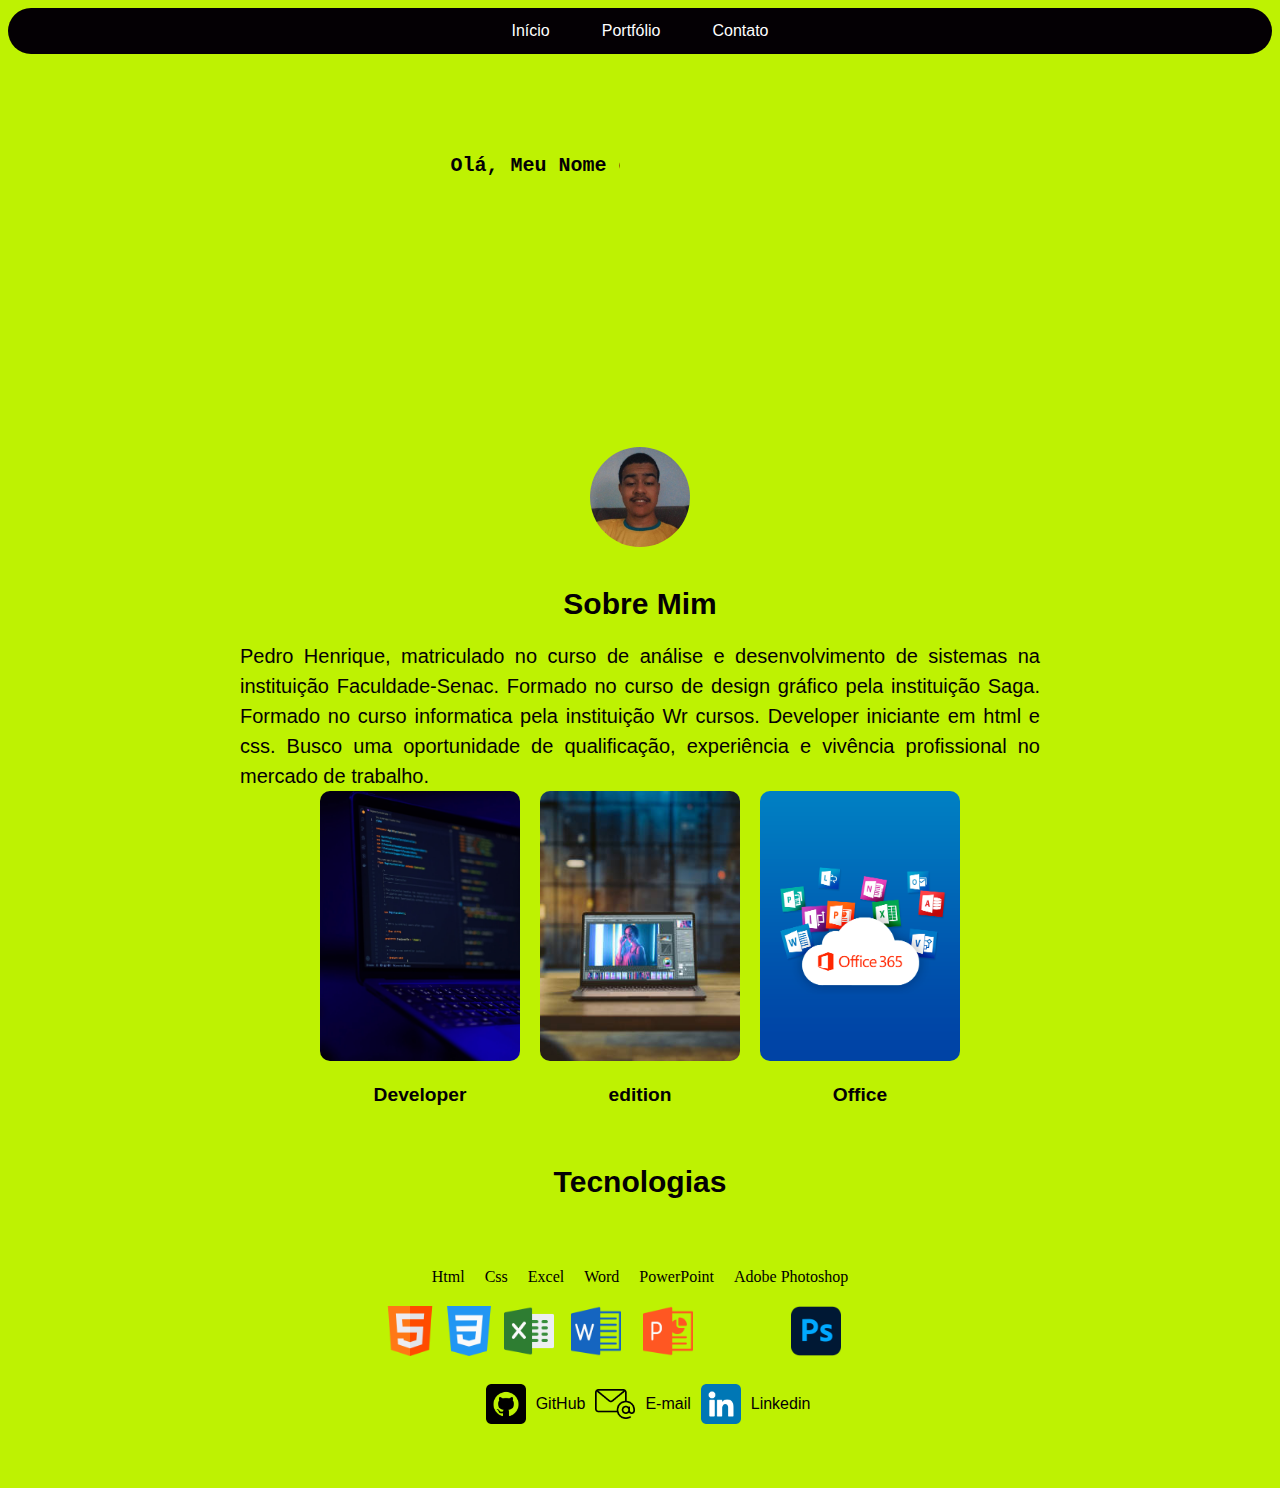
<file: index.html>
<!DOCTYPE html>
<html lang="pt-br" >
<head>
    <link rel="icon" type="image/x-icon" href="imagens/icons8-código-fonte-48.png">
  <meta charset="UTF-8">
  <title>Portifolio</title>
  <link rel="stylesheet" href="css/style.css" >


</head>
<body>
  <div class="navbar">
    <a href="index.html">Início</a>
    <a href="Portfólio.html">Portfólio</a>
    <a href="contato.html">Contato</a>
</div>
<!-- partial:index.partial.html -->
<div class = "container">
  <h1>Olá, Meu Nome e</h1>
  <h1>Pedro henrique.</h1>
</div>
<!-- partial -->
<div class="ContainerPerfil">
    <img class="Perfil" src="imagens/file.jpg" alt="">

</div>
  
   <!--sobre mim-->
   <section>
    <h1 class="tituloSobreMim">
        Sobre Mim
    </h1>
    <p class="paragrafoSobreMim">
        Pedro Henrique, matriculado no curso de análise e desenvolvimento de sistemas na
        instituição Faculdade-Senac. Formado no curso de design gráfico pela instituição Saga.
        Formado no curso informatica pela instituição Wr cursos. Developer iniciante em html e css.
        Busco uma oportunidade de qualificação, experiência e vivência profissional no mercado de trabalho.
    </p>
</section>
  <!--Grade icones-->
  <div class="container_grade">
    <a href="dev.html">
        <img class="img-icone" src="imagens/dev-3.jpg" alt="">
        <h3 class="Texto-grade">Developer</h3>
    </a>
    <a href="ediçao.html">
        <img class="img-icone" src="imagens/istockphoto-1269257111-612x612.jpg" alt="">
        <h3 class="Texto-grade">edition</h3>
    </a>
    <a href="officee.html">
        <img class="img-icone" src="imagens/office_telaPrincipal2.png" alt="">
        <h3 class="Texto-grade">Office</h3>
    </a>

</div>
  <!--tecnologias-->
  <h1 class="tituloSobreMim">
    Tecnologias
</h1>
<section class="ContainerTec">

    <div class="ContainerTextoeIcone">
        <div class="textoTec">
            <p>Html</p>
            <p>Css</p>
            <p>Excel</p>
            <p>Word </p>
            <p>PowerPoint</p>
            <p>Adobe Photoshop</p>
        </div>
        <div class="ContainerIcone">
            <img id="icone1" class="Icone" src="imagens/html.png" alt="">
            <img id="icone2" class="Icone" src="imagens/css-3.png" alt="">
            <img id="icone3" class="Icone" src="imagens/excel.png" alt="">
            <img id="icone4" class="Icone" src="imagens/word.png" alt="">
            <img id="icone5" class="Icone" src="imagens/powerpoint.png" alt="">
            <img id="icone6" class="Icone" src="imagens/photoshop.png" alt="">
        </div>
    </div>


</section>
<footer>
  <div class="Container-footer">
      <div class="Container-icone">
          <img class="img-footer" src="imagens/github.png" alt="">
          <p>
              <a href="https://github.com/Pedr0-Henrique"> GitHub</a>
          </p>
      </div>
      <div class="Container-icone">
          <img class="img-footer" src="imagens/gmail.png" alt="">
          <p>
              <a href="mailto:pedro2002h@gmail.com"> E-mail</a>
          </p>
      </div>
      <div class="Container-icone">
          <img class="img-footer" src="imagens/linkedin.png" alt="">
          <p>
              <a href="https://www.linkedin.com/in/pedro-henrique-9a6369288/"> Linkedin</a>
              
          </p>
      </div>
      

  </div>




</footer>
</body>
</html>
</file>
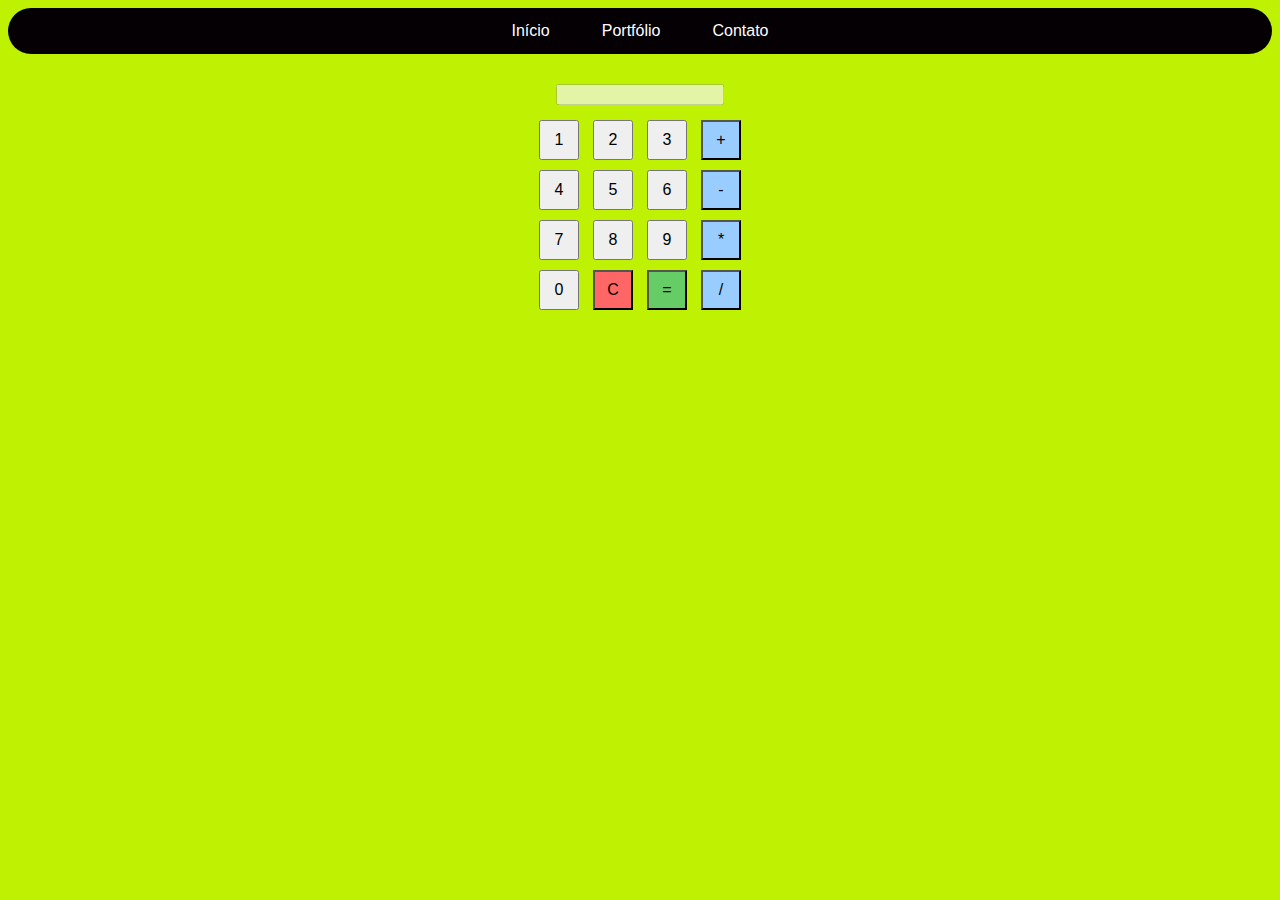
<file: calculadora.html>
<!DOCTYPE html>
<html lang="pt-br">
<head>
    <meta charset="UTF-8">
    <meta name="viewport" content="width=device-width, initial-scale=1.0">
    <title>Calculadora</title>
    <link rel="stylesheet" href="style calculadora.css">
</head>
<body>
    <div class="navbar">
        <a href="index.html">Início</a>
        <a href="Portfólio.html">Portfólio</a>
        <a href="contato.html">Contato</a>
    </div>

    <div class="calculator">
        <input type="text" id="display" class="display" disabled>
        <br>
        <button onclick="appendToDisplay('1')">1</button>
        <button onclick="appendToDisplay('2')">2</button>
        <button onclick="appendToDisplay('3')">3</button>
        <button class="operator" onclick="appendToDisplay('+')">+</button>
        <br>
        <button onclick="appendToDisplay('4')">4</button>
        <button onclick="appendToDisplay('5')">5</button>
        <button onclick="appendToDisplay('6')">6</button>
        <button class="operator" onclick="appendToDisplay('-')">-</button>
        <br>
        <button onclick="appendToDisplay('7')">7</button>
        <button onclick="appendToDisplay('8')">8</button>
        <button onclick="appendToDisplay('9')">9</button>
        <button class="operator" onclick="appendToDisplay('*')">*</button>
        <br>
        <button onclick="appendToDisplay('0')">0</button>
        <button class="clear" onclick="clearDisplay()">C</button>
        <button class="equals" onclick="calculateResult()">=</button>
        <button class="operator" onclick="appendToDisplay('/')">/</button>
    </div>

    <script src="calculadora.js"></script>
</body>
</html>
</file>
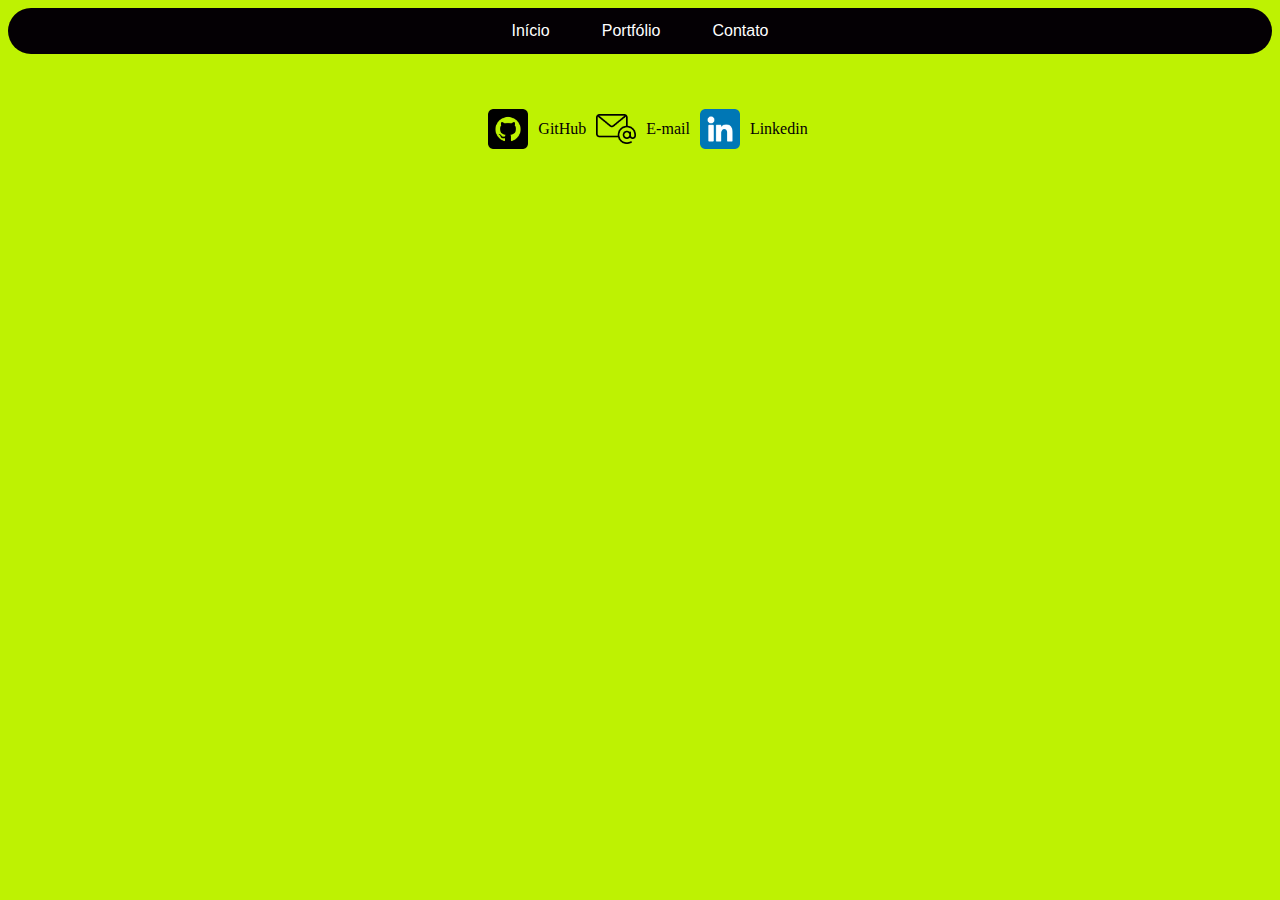
<file: contato.html>
<!DOCTYPE html>
<html lang="pt-br">
<head>
    <link rel="icon" type="image/x-icon" href="imagens/icons8-código-fonte-48.png">
    <meta charset="UTF-8">
    <meta name="viewport" content="width=device-width, initial-scale=1.0">
    <title>Contato</title>
    <link rel="stylesheet" href="css/style contato.css">
</head>
<body>
    <div class="navbar">
        <a href="index.html">Início</a>
        <a href="Portfólio.html">Portfólio</a>
        <a href="contato.html">Contato</a>
    </div>
    <footer>
        <div class="Container-footer">
            <div class="Container-icone">
                <img class="img-footer" src="imagens/github.png" alt="">
                <p>
                    <a href="https://github.com/Pedr0-Henrique"> GitHub</a>
                </p>
            </div>
            <div class="Container-icone">
                <img class="img-footer" src="imagens/gmail.png" alt="">
                <p>
                    <a href="mailto:pedro2002h@gmail.com"> E-mail</a>
                </p>
            </div>
            <div class="Container-icone">
                <img class="img-footer" src="imagens/linkedin.png" alt="">
                <p>
                    <a href="https://www.linkedin.com/in/pedro-henrique-9a6369288/"> Linkedin</a>
                </p>
            </div>
      
        </div>
      
      
      
      
      </footer>
</body>
</html>
</file>
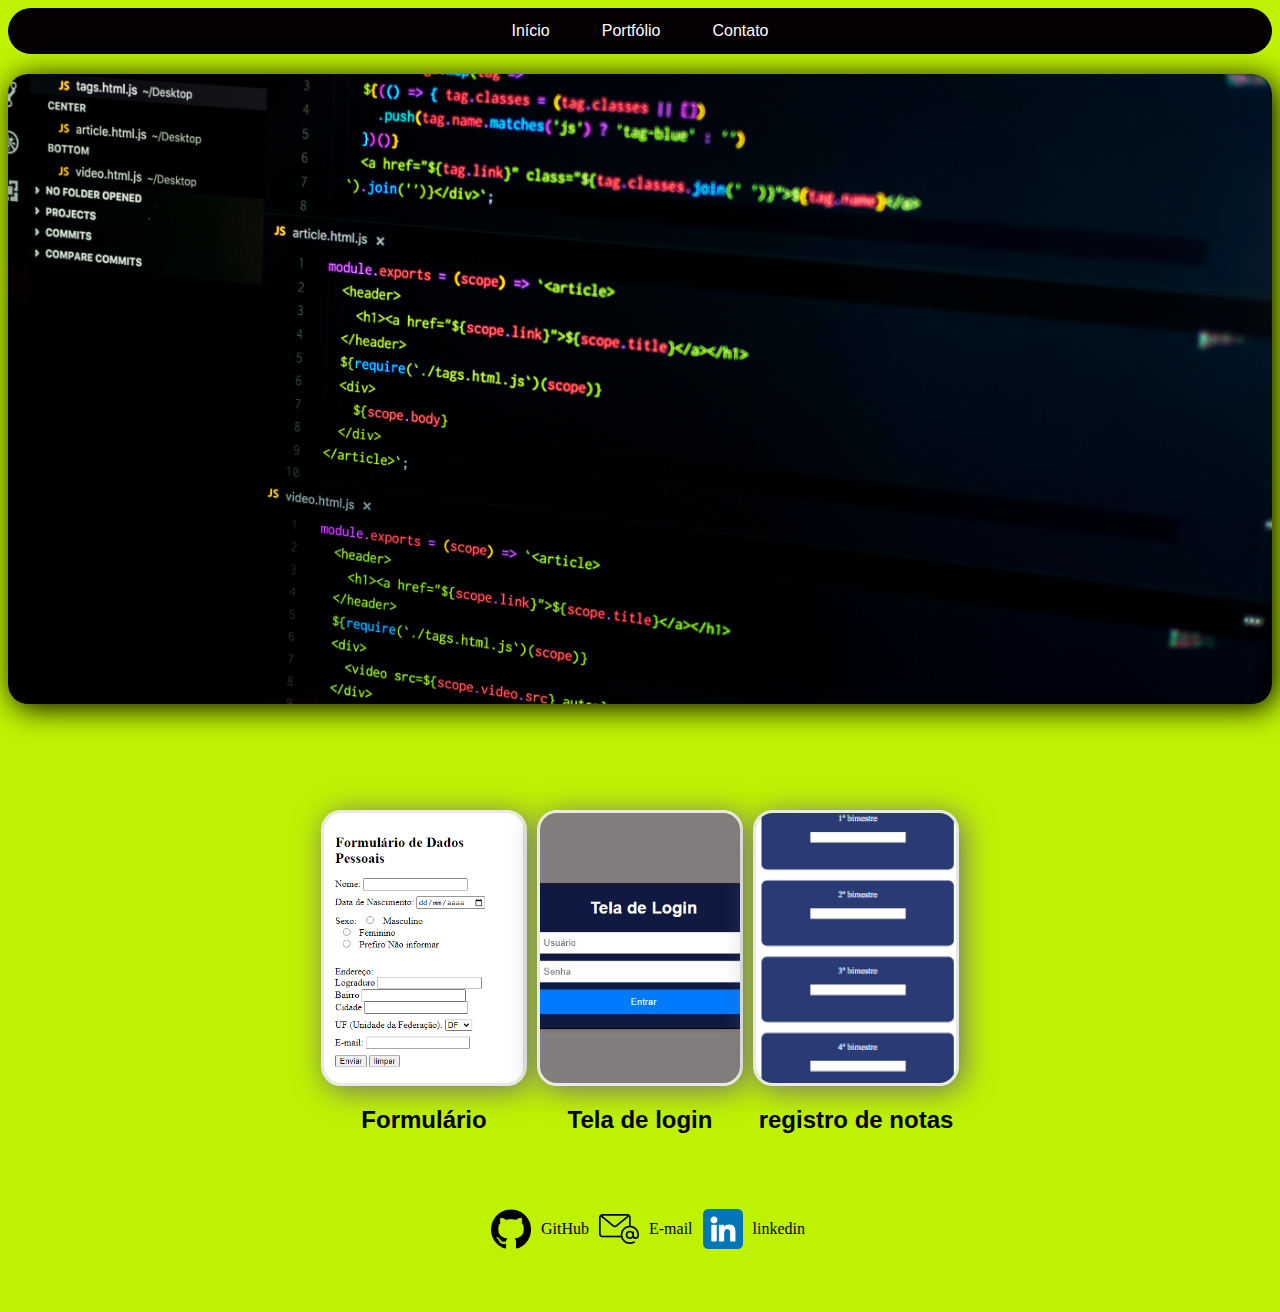
<file: dev.html>
<!DOCTYPE html>
<html lang="pt-br">

<head>
    <link rel="icon" type="image/x-icon" href="imagens/icons8-código-fonte-48.png">
    <meta charset="UTF-8">
    <meta name="viewport" content="width=device-width, initial-scale=1.0">
    <title>dev</title>
    <link rel="stylesheet" href="css/style dev.css">
</head>

<body>
    <div class="navbar">
        <a href="index.html">Início</a>
        <a href="Portfólio.html">Portfólio</a>
        <a href="contato.html">Contato</a>
    </div>
    <h2>
        <img class="img-top" src="imagens/execute-javascript-code-inside-es6-templates.jpg" alt="">
    </h2>
    <main>
        <div class="container-objeto">
            <div class="objeto">
               <a href="formulario.html">
                <img class="img-objeto" src="imagens/Captura de tela 2023-10-12 163007.png" alt="">
               </a>
                
                <h2>
                    Formulário
                </h2>
            </div>
            <div class="objeto">
                <a href="login.html">
                    <img class="img-objeto" src="imagens/login01.jpeg" alt="">
                </a>
                <h2>
                    Tela de login
                </h2>
            </div>
            <div class="objeto">
                <a href="registro de notas.html">
                    <img class="img-objeto" src="imagens/Captura de tela 2023-10-18 151932.png" alt="">
                </a>
                
                <h2>
                    registro de notas
                </h2>
            </div>
        </div>
    </main>
    <footer>
        <div class="Container-footer">
            <div class="Container-icone">
                <img class="img-footer" src="imagens/github2.png" alt="">
                <p>
                    <a href="https://github.com/Pedr0-Henrique"> GitHub</a>
                </p>
            </div>
            <div class="Container-icone">
                <img class="img-footer" src="imagens/gmail.png" alt="">
                <p>
                    <a href="mailto:pedro2002h@gmail.com"> E-mail</a>
                </p>
            </div>
            <div class="Container-icone">
                <img class="img-footer" src="imagens/linkedin.png" alt="">
                <p>
                    <a href="https://www.linkedin.com/in/pedro-henrique-9a6369288/"> linkedin</a>
                </p>
            </div>
        </div>

    </footer>
</body>

</html>
</file>
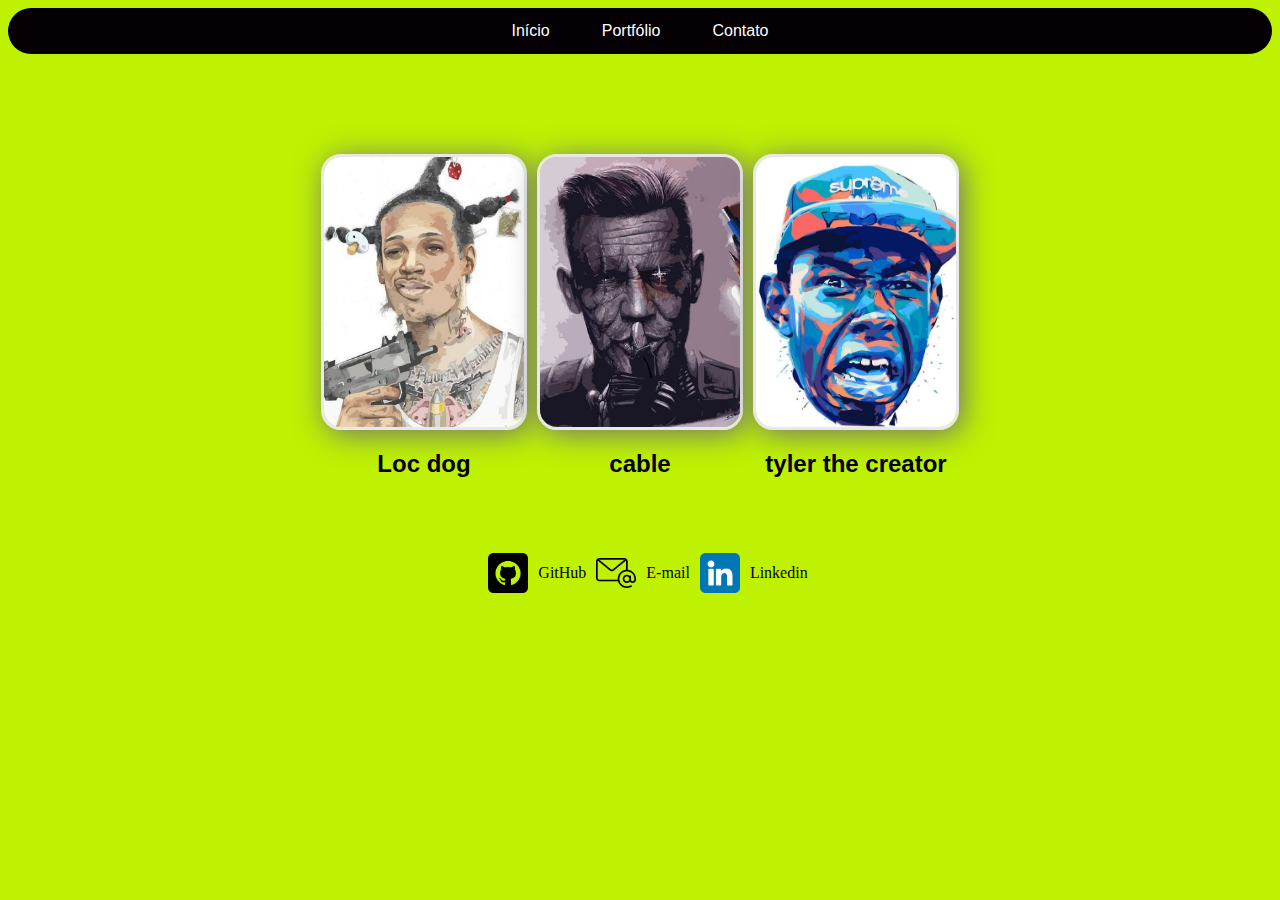
<file: ediçao.html>
<!DOCTYPE html>
<html lang="pt-br">
<head>
    <link rel="icon" type="image/x-icon" href="imagens/icons8-código-fonte-48.png">
    <meta charset="UTF-8">
    <meta name="viewport" content="width=device-width, initial-scale=1.0">
    <title>edition</title>
    <link rel="stylesheet" href="css/ediçao style.css">
</head>
<body>
    <div class="navbar">
        <a href="index.html">Início</a>
        <a href="Portfólio.html">Portfólio</a>
        <a href="contato.html">Contato</a>
    </div>
    <main>
        <div class="container-objeto">
            <div class="objeto">
                <img class="img-objeto" src="imagens/Loc Dog.jpg"alt="">
                <h2>
                   Loc dog
                </h2>
            </div>
            <div class="objeto">
                <img class="img-objeto" src="imagens/deadpool.jpg" alt="">
                <h2>
                 cable
                </h2>
            </div>
            <div class="objeto">
                <img class="img-objeto" src="imagens/tyler the creator.jpg" alt="">
                <h2>
                   tyler the creator
                </h2>
            </div>
        </div>
    </main>
    <footer>
        <div class="Container-footer">
            <div class="Container-icone">
                <img class="img-footer" src="imagens/github.png" alt="">
                <p>
                    <a href="https://github.com/Pedr0-Henrique"> GitHub</a>
                </p>
            </div>
            <div class="Container-icone">
                <img class="img-footer" src="imagens/gmail.png" alt="">
                <p>
                    <a href="mailto:pedro2002h@gmail.com"> E-mail</a>
                </p>
            </div>
            <div class="Container-icone">
                <img class="img-footer" src="imagens/linkedin.png" alt="">
                <p>
                    <a href="https://www.linkedin.com/in/pedro-henrique-9a6369288/"> Linkedin</a>
                </p>
            </div>
        </div>

    </footer>

    
</body>
</html>
</file>
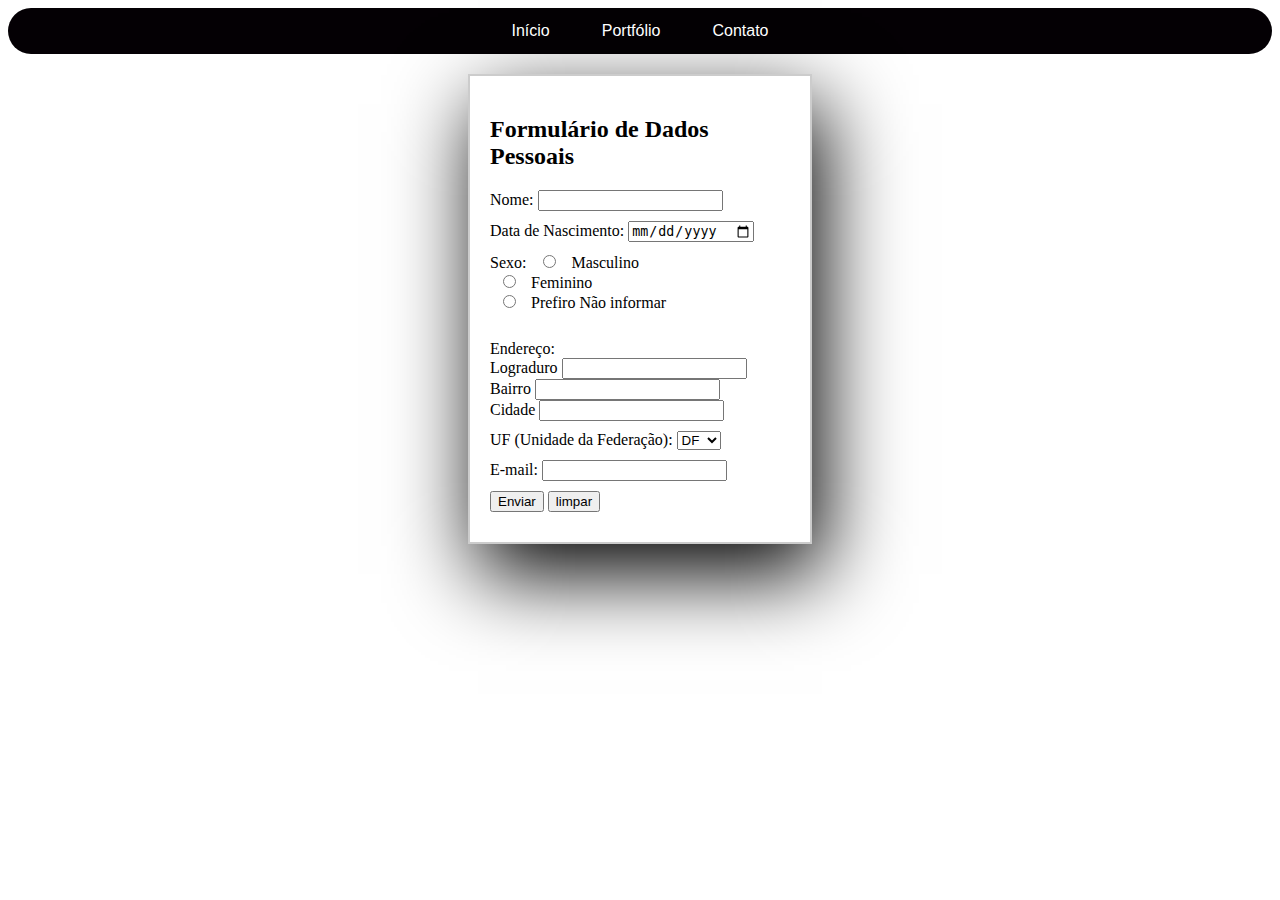
<file: formulario.html>
<!DOCTYPE html>
<html lang="pt-br">

<head>
    <link rel="icon" type="image/x-icon" href="imagens/icons8-código-fonte-48.png">
    <meta charset="UTF-8">
    <meta name="viewport" content="width=device-width, initial-scale=1.0">
    <title>formulario</title>
    <link rel="stylesheet" href="css/style form.css">
</head>


<body>
    <div class="navbar">
        <a href="index.html">Início</a>
        <a href="Portfólio.html">Portfólio</a>
        <a href="contato.html">Contato</a>
    </div>
    <div class="bordered-form">
        <h2>Formulário de Dados Pessoais</h2>
        <form>
            <div class="form-input">
                <label for="nome">Nome:</label>
                <input type="text" id="nome" name="nome" required>
            </div>
            <div class="form-input">
                <label for="data-nascimento">Data de Nascimento:</label>
                <input type="date" id="data-nascimento" name="data-nascimento">
            </div>
            <div class="form-input">
                <label for="Sexo">Sexo:</label>
                  <input type="radio" id="masculino" name="fav_language" value="masculino">
                  <label for="masculino">Masculino</label><br>
                  <input type="radio" id="feminino" name="fav_language" value="feminino">
                  <label for="feminino">Feminino</label><br>
                  <input type="radio" id="Prefiro Não informar" name="fav_language" value="Prefiro Não informar">
                  <label for="Prefiro Não informar">Prefiro Não informar</label><br><br>
                 
            </div>
            <div class="form-input">
                <label for="endereco">Endereço:</label>
                <br>
                <label for="">Lograduro</label>
                <input type="text">
                <br>
                <label for="">Bairro</label>
                <input type="text">
                <br>
                <label for="">Cidade</label>
                <input type="text">

            </div>
            <div class="form-input">
                <label for="uf">UF (Unidade da Federação):</label>
                <select id="uf" name="uf">
                    <option value="DF">DF</option>
                    <option value="RJ">RJ</option>
                    <option value="SP">SP</option>
                    <option value="MG">MG</option>
                    <option value="BA">BA</option>
                    <!-- Adicione mais opções para todos os estados do Brasil -->
                </select>
            </div>
            <div class="form-input">
                <label for="email">E-mail:</label>
                <input type="email" id="email" name="email" required>
            </div>
            <div class="form-input">
                <input type="submit" value="Enviar">
               <input type="submit" value="limpar">
            </div>
        </form>
    </div>
</body>

</html>
</file>
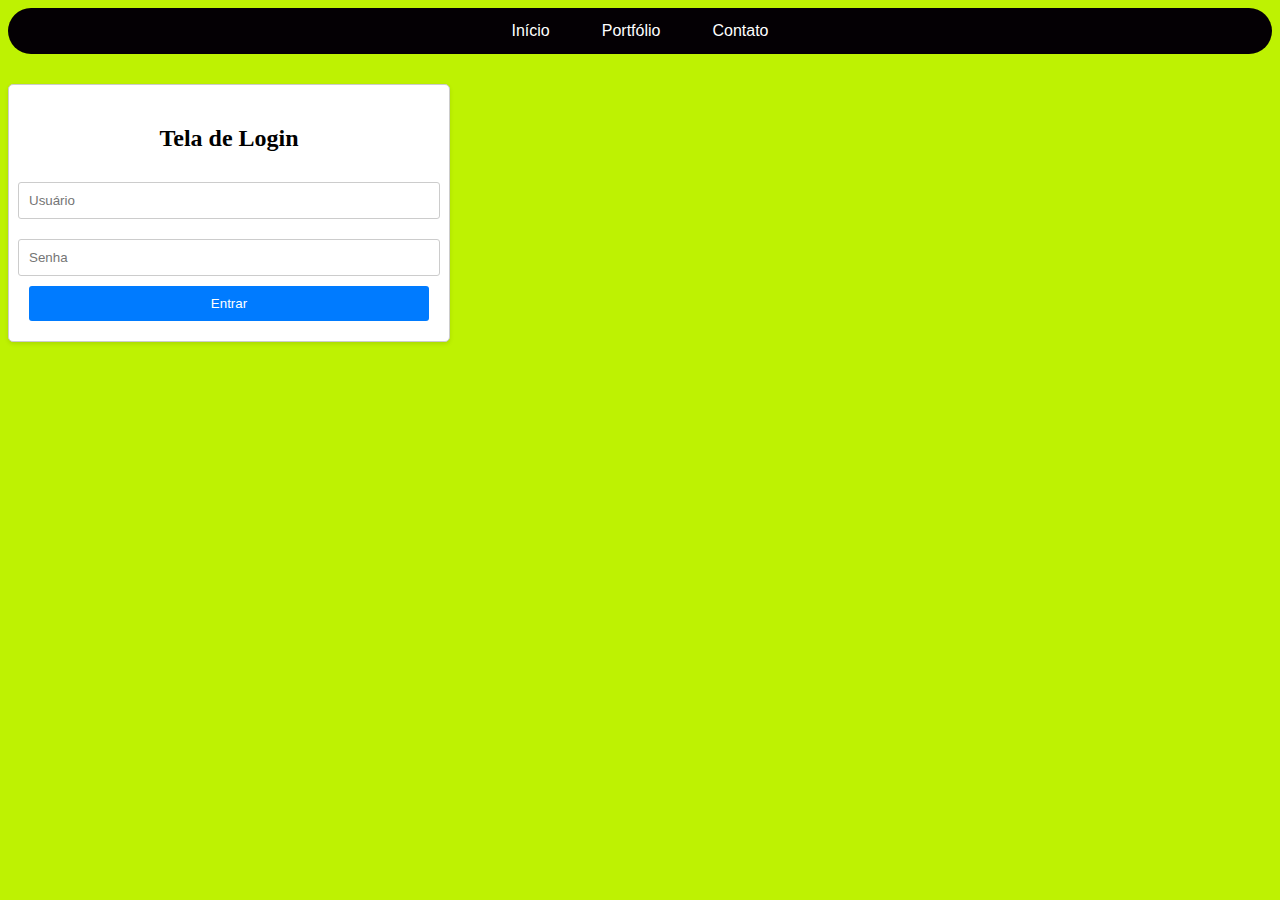
<file: login.html>
<!DOCTYPE html>
<html lang="pt-br">

<head>
    <link rel="icon" type="image/x-icon" href="imagens/icons8-código-fonte-48.png">
    <meta charset="UTF-8">
    <meta name="viewport" content="width=device-width, initial-scale=1.0">
    <title>Tela de Login</title>
    <link rel="stylesheet" href="css/login css.css">

</head>

<body>
    <div class="navbar">
        <a href="index.html">Início</a>
        <a href="Portfólio.html">Portfólio</a>
        <a href="contato.html">Contato</a>
    </div>

    <div class="login-container">
        <h2>Tela de Login</h2>
        <form>
            <input type="text" placeholder="Usuário" required>
            <input type="password" placeholder="Senha" required>
            <button type="submit">Entrar</button>
        </form>
    </div>

</body>

</html>
</file>
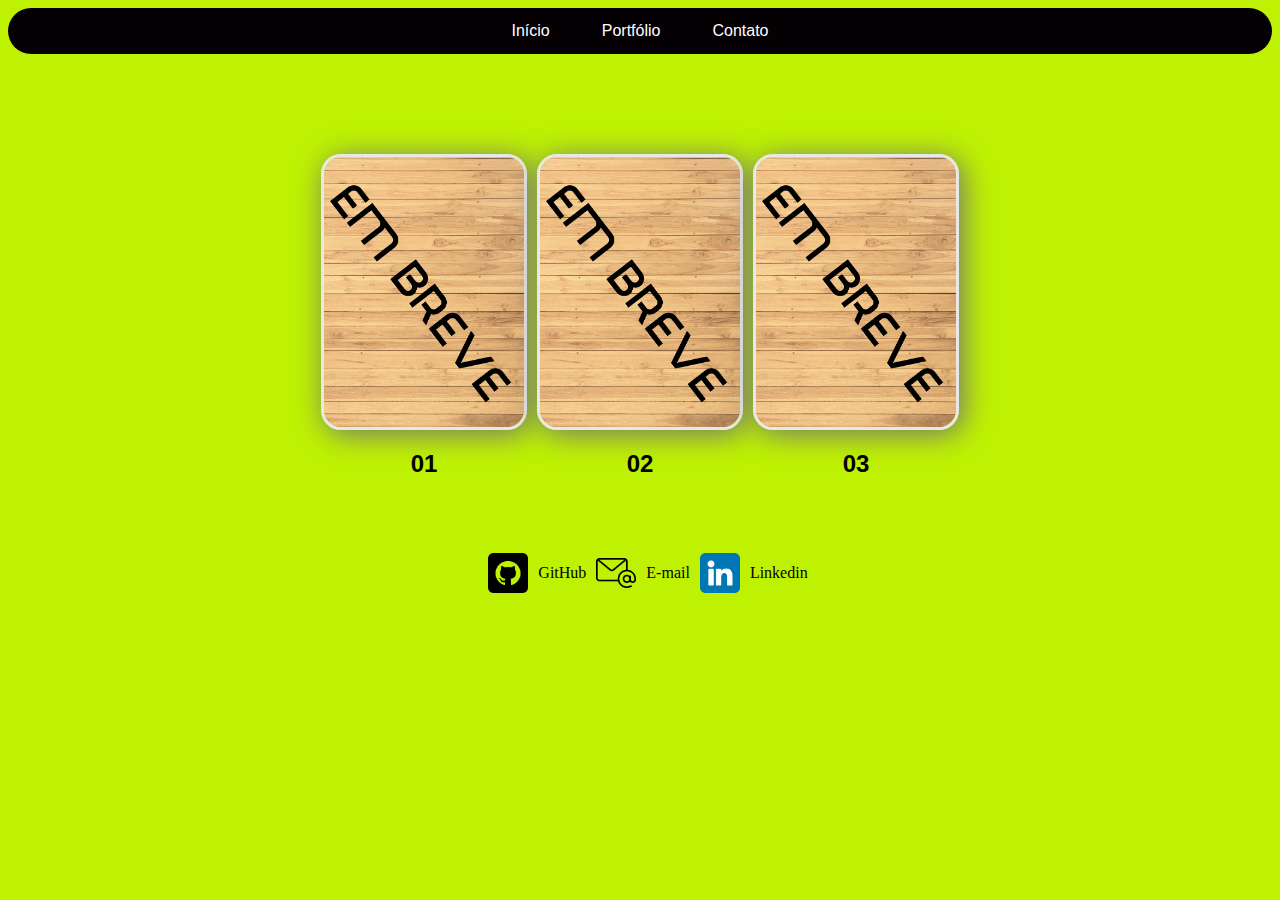
<file: officee.html>
<!DOCTYPE html>
<html lang="pt-br">
<head>
    <link rel="icon" type="image/x-icon" href="imagens/icons8-código-fonte-48.png">
    <meta charset="UTF-8">
    <meta name="viewport" content="width=device-width, initial-scale=1.0">
    <title>Office</title>
    <link rel="stylesheet" href="css/officee style.css">

</head>
<body>
    <div class="navbar">
        <a href="index.html">Início</a>
        <a href="Portfólio.html">Portfólio</a>
        <a href="contato.html">Contato</a>
    </div>
    <main>
        <div class="container-objeto">
            <div class="objeto">
                <img class="img-objeto" src="imagens/em_breve.png" alt="">
                <h2>
                    01
                </h2>
            </div>
            <div class="objeto">
                <img class="img-objeto" src="imagens/em_breve.png" alt="">
                <h2>
                    02
                </h2>
            </div>
            <div class="objeto">
                <img class="img-objeto" src="imagens/em_breve.png" alt="">
                <h2>
                    03
                </h2>
            </div>
        </div>
    </main>
    <footer>
        <div class="Container-footer">
            <div class="Container-icone">
                <img class="img-footer" src="imagens/github.png" alt="">
                <p>
                    <a href="https://github.com/Pedr0-Henrique"> GitHub</a>
                </p>
            </div>
            <div class="Container-icone">
                <img class="img-footer" src="imagens/gmail.png" alt="">
                <p>
                    <a href="mailto:pedro2002h@gmail.com"> E-mail</a>
                </p>
            </div>
            <div class="Container-icone">
                <img class="img-footer" src="imagens/linkedin.png" alt="">
                <p>
                    <a href="https://www.linkedin.com/in/pedro-henrique-9a6369288/"> Linkedin</a>
                </p>
            </div>
      
        </div>
      
      
      
      
      </footer>
</body>
</html>
</file>
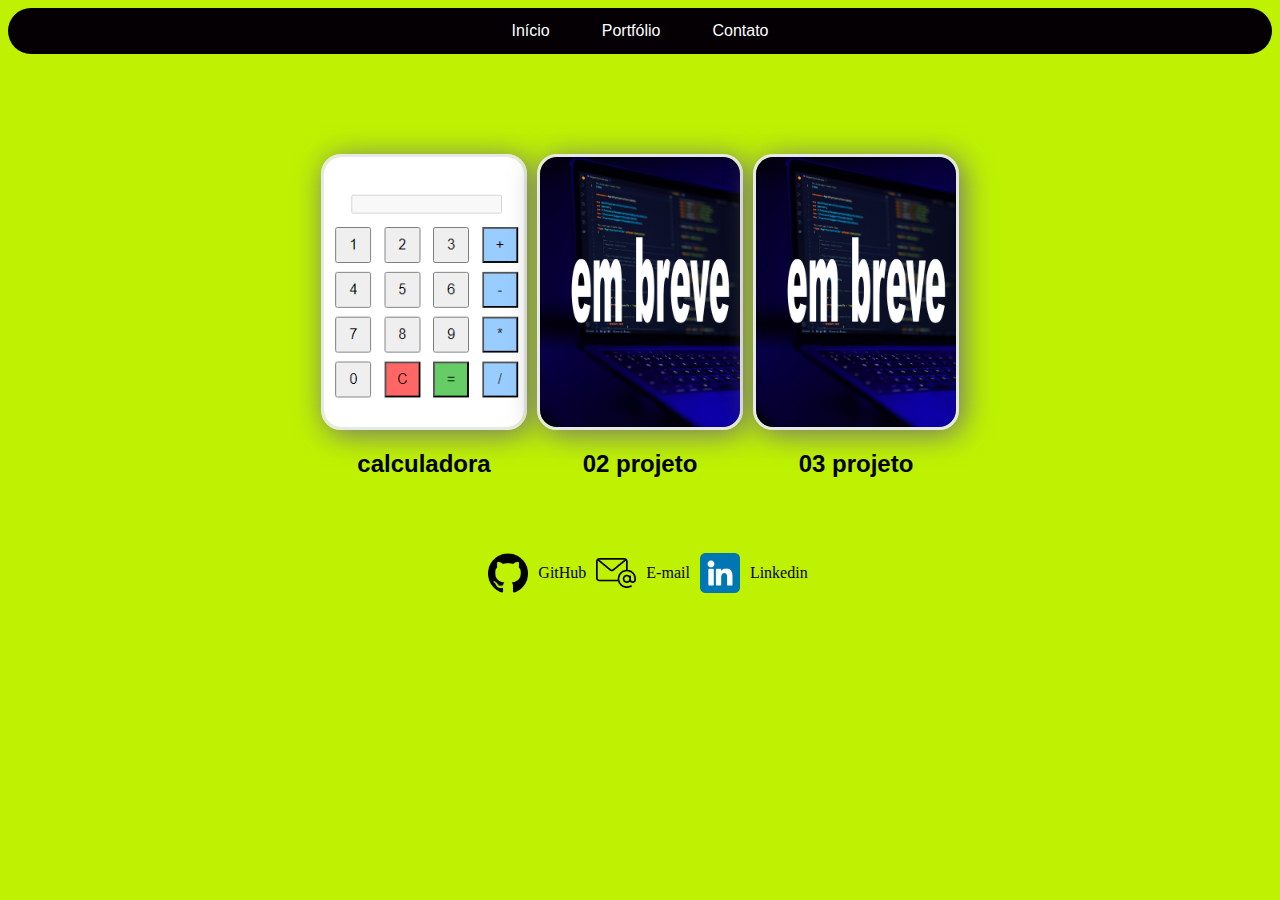
<file: Portfólio.html>
<!DOCTYPE html>
<html lang="en">
<head>
    <link rel="icon" type="image/x-icon" href="imagens/icons8-código-fonte-48.png">
    <meta charset="UTF-8">
    <meta name="viewport" content="width=device-width, initial-scale=1.0">
    <title>Portfólio</title>
    <link rel="stylesheet" href="css/style navbar.css">
</head>
<body>
    <div class="navbar">
        <a href="index.html">Início</a>
        <a href="Portfólio.html">Portfólio</a>
        <a href="contato.html">Contato</a>
    </div>
    <main>
        <div class="container-objeto">
            <div class="objeto">
                <a href="calculadora.html">
                    <img class="img-objeto" src="imagens/Captura de tela 2023-11-10 173448.png" alt="">
                </a>
                
                
                <h2>
                    calculadora
                </h2>
            </div>
            <div class="objeto">
                <img class="img-objeto" src="imagens/dev-em breve.jpg" alt="">
                <h2>
                    02 projeto
                </h2>
            </div>
            <div class="objeto">
                <img class="img-objeto" src="imagens/dev-em breve.jpg" alt="">
                <h2>
                    03 projeto
                </h2>
            </div>
        </div>
    </main>
    <footer>
        <div class="Container-footer">
            <div class="Container-icone">
                <img class="img-footer" src="imagens/github2.png" alt="">
                <p>
                    <a href="https://github.com/Pedr0-Henrique"> GitHub</a>
                </p>
            </div>
            <div class="Container-icone">
                <img class="img-footer" src="imagens/gmail.png" alt="">
                <p>
                    <a href="mailto:pedro2002h@gmail.com"> E-mail</a>
                </p>
            </div>
            <div class="Container-icone">
                <img class="img-footer" src="imagens/linkedin.png" alt="">
                <p>
                    <a href="https://www.linkedin.com/in/pedro-henrique-9a6369288/"> Linkedin</a>
                </p>
            </div>
      
        </div>
      
      
      
      
      </footer>
</body>
</html>
</file>
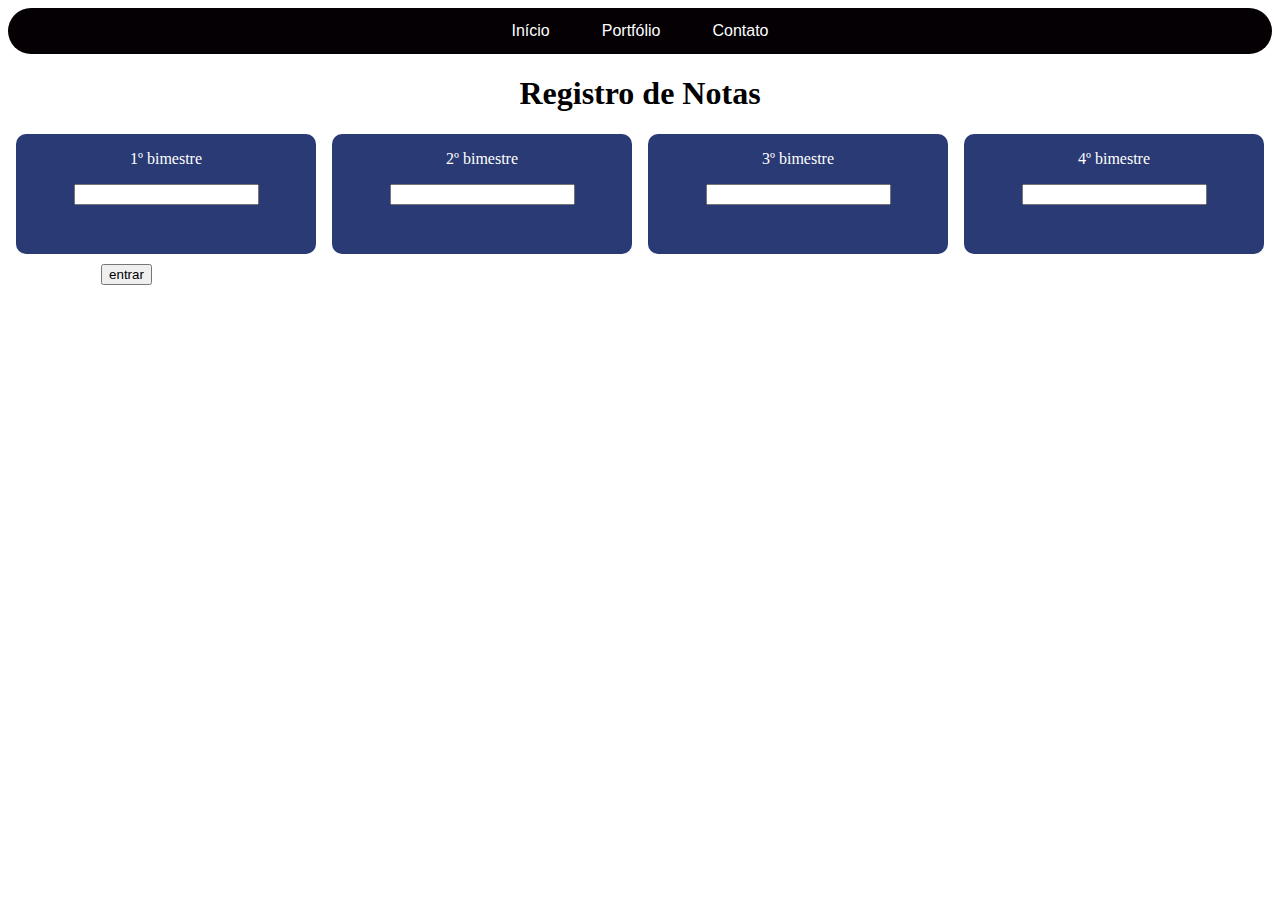
<file: registro de notas.html>
<!DOCTYPE html>
<html lang="pt-br">

<head>
    <link rel="icon" type="image/x-icon" href="imagens/icons8-código-fonte-48.png">
    <meta charset="UTF-8">
    <meta name="viewport" content="width=device-width, initial-scale=1.0">
    <title>Registro de Notas</title>
    <link rel="stylesheet" href="css/style reg 01.css">
 
</head>

<body>
    <div class="navbar">
        <a href="index.html">Início</a>
        <a href="html/Portfólio.html">Portfólio</a>
        <a href="html/contato.html">Contato</a>
    </div>
    <h1 class="titulo">Registro de Notas</h1>
    <section class="container-bimestre">
        <!---1ªbimestre-->
        <div class="bimestre">
            <p>1º bimestre</p>
            <input id="bimestre1" type="text">
            <p class="status"></p>
        </div>
        <!---2ªbimestre-->
        <div class="bimestre">
            <p>2º bimestre</p>
            <input id="bimestre2" type="text">
            <p class="status2"></p>
        </div>
        <!---3ªbimestre-->
        <div class="bimestre">
            <p>3º bimestre</p>
            <input id="bimestre3" type="text">
            <p class="status3"></p>
        </div>
        <!---4ªbimestre-->
        <div class="bimestre">
            <p>4º bimestre</p>
            <input id="bimestre4" type="text">
            <p class="status4"></p>
        </div>

    </section>
    <!---buttons-->
    <section>
        <div class="btn">
            <button  onclick="entrar()" >entrar</button>
        </div>
       
    </section>
    <script src="js/Script.js"></script>
</body>

</html>
</file>
<file: css/style.css>
body {
  background: #bef202;
}

/* Estilos para a barra de navegação */
.navbar {
  background-color: #040004;
  /* Cor de fundo da barra de navegação */
  overflow: hidden;
  display: flex;
  justify-content: center;
  /* Alinhar links horizontalmente */
  border-radius: 40px;
}

/* Estilos para os links da barra de navegação */
.navbar a {
  color: white;
  /* Cor do texto dos links */
  text-align: center;
  padding: 14px 16px;
  /* Espaçamento interno dos links */
  text-decoration: none;
  /* Remover sublinhado dos links */
  margin: 0 10px;
  /* Espaçamento entre os links */
}

/* Estilos para os links quando o mouse passa por cima */
.navbar a:hover {
  background-color: #ddd;
  /* Cor de fundo ao passar o mouse */
  color: black;
  /* Cor do texto ao passar o mouse */
}

.container {
  width: 100%;
  margin-left: auto;
  margin-right: auto;
  text-align: center;
  margin-top: 100px;
}

.container h1:nth-child(1) {
  color: #040004;
  font-family: 'Fira Code', monospace;
  font-weight: 800;
  font-size: 20px;
  margin: 0 0 0 35%;
  text-align: left;
  white-space: nowrap;
  overflow: hidden;
  width: 170px;
  animation: type 2s steps(40, end) forwards;
}

.container h1:nth-child(2) {
  opacity: 0;
  font-family: "Work Sans", sans-serif;
  margin: 0 auto auto auto;
  background: linear-gradient(to right, #040004, #040004, #040004);
  font-weight: 800;
  font-size: 100px;
  width: 500px;
  -webkit-background-clip: text;
  -webkit-text-fill-color: transparent;
  overflow: hidden;
  animation: shring-animation 2.2s steps(40, end) 2s forwards, blink .5s step-end infinite alternate;
}

@keyframes shring-animation {
  0% {
    background-position: 0 0;
    opacity: 0;
    width: 0;
  }

  1% {
    background-position: 0 0;
    opacity: 1;
    border-right: 1px solid #040004
  }

  50% {
    background-position: 150px 0;
    opacity: 1;
    border-right: 1px solid #101942;
  }

  100% {
    background-position: 400px 0;
    opacity: 1;
    border-right: 1px solid #101942;
  }
}

@keyframes type {
  0% {
    width: 0;
  }

  1%,
  99% {
    border-right: 1px solid #101942;
  }

  100% {
    border-right: none;
  }
}

@keyframes blink {
  50% {
    border-color: transparent;
  }
}

/* Estilos padrão para parágrafos */
p {
  font-size: 16px;
  line-height: 1.5;
}

/* Estilos para telas menores (por exemplo, dispositivos móveis) */
@media (max-width: 768px) {
  p {
      font-size: 14px;
      line-height: 1.4;
  }
  
}




.tituloSobreMim {
  display: flex;
  justify-content: center;
  font-size: 30px;
  font-family: Arial, Helvetica, sans-serif;
  color: #040004;
  margin-top: 40px;


}

.paragrafoSobreMim {
  width: 80%; /* Largura relativa */
  max-width: 800px; /* Largura máxima para evitar que o texto se espalhe muito em telas grandes */
  margin: 0 auto; /* Centralizar o elemento na tela */
  color: #040004;
  font-size: 20px;
  font-family: Arial, Helvetica, sans-serif;
  text-align: justify;
}

/*rodape*/
.Container-footer {
  display: flex;
  justify-content: center;
  align-items: center;
  width: 100vw;
  height: 150px;

  gap: 10px;
}

.Container-icone {


  display: flex;
  justify-content: center;
  align-items: center;
  gap: 10px;
}

.Container-icone a {
  color: #040004;
  text-decoration: none;
}

.img-footer {
  width: 40px;
  height: 40px;

}

header {
  display: flex;
  justify-content: space-between;
  align-items: center;
  gap: 4rem;
  scroll-margin-top: 20rem;
}

header .header__left {
  max-width: 62rem;
  flex: 1;
}

header .header__left p {
  margin-top: 2rem;
  margin-bottom: 4rem;
  max-width: 50rem;
}

header .header__left h1 {
  margin-top: 164px;
}

/*grade de icone*/
.container_grade {
  display: flex;
  flex-direction: row;
  justify-content: center;
  align-items: center;

  gap: 20px;


}

a {
  text-decoration: none;
  color: #040004;
  font-family: Verdana, Geneva, Tahoma, sans-serif;

}

.img-icone {
  height: 270px;
  width: 200px;
  border-radius: 10px;
  Object-fit: cover;
}

.img-icone:hover {
  scale: 1.05;
  transition: 0, 5s;
}

.Texto-grade {
  font-family: Verdana, Geneva, Tahoma, sans-serif;
  color: #040004;
  display: flex;
  justify-content: center;
  gap: 60px;
  align-items: center;
  text-align: center;
  font-size: max(17px, 1.5vw);
}

.textoTec {
  display: flex;
  justify-content: center;
  gap: 20px;
  font-size: 20px;
}

.ContainerTec {
  display: flex;
  justify-content: center;
  align-items: center;
  margin-top: 50px;

}

.ContainerTextoeIcone {
  height: 80px;
  width: 533px;

}

.ContainerIcone {
  display: flex;
  justify-content: center;
  gap: 20px;
  position: relative;
  width: 219px;
}

.Icone {
  height: 50px;
  width: 50px;
  transition: 0.2s;

}

.Icone:hover {
  height: 60px;
  width: 60px;
}

#icone1 {
  position: absolute;
  top: 1px;
  right: 158px;


}

#icone2 {
  position: absolute;
  top: 1px;
  right: 99px;
  transition: 0, 2s;
}

#icone3 {
  position: absolute;
  top: 1px;
  right: 39px;
}

#icone4 {
  position: absolute;
  top: 1px;
  right: -28px;
}

#icone5 {
  position: absolute;
  top: 1px;
  right: -100px;
}

#icone6 {
  position: absolute;
  top: 1px;
  right: -248px;
}

.habilidades {
  justify-content: center;
  display: flex;
  color: rgb(0, 0, 0);
  gap: 30px;
  list-style-type: none;

}

#ParagrafoHabilidades {
  color: black;
  font-family: Arial, Helvetica, sans-serif;
  font-size: 20px;
  gap: 10px;

}

/*foto perfil*/
.ContainerPerfil {
  justify-content: center;
  display: flex;
  margin-top: 40px;



}

.Perfil {
  border-radius: 50%;
  height: 100px;
  width: 100px;


}
</file>
<file: style calculadora.css>
body {
    background: #bef202;
   
}

.calculator {
    text-align: center;
    
  
}

.display {
    width: 160px;
    margin-bottom: 10px;
    margin-top: 30px;
}

button {
    width: 40px;
    height: 40px;
    font-size: 16px;
    margin: 5px;
    cursor: pointer;
}

.clear {
    background-color: #ff6666;
}

.equals {
    background-color: #66cc66;
}

.operator {
    background-color: #99ccff;
}
/* Estilos para a barra de navegação */
.navbar {
    background-color: #040004;
    /* Cor de fundo da barra de navegação */
    overflow: hidden;
    display: flex;
    justify-content: center;
    /* Alinhar links horizontalmente */
    border-radius: 40px;
}

/* Estilos para os links da barra de navegação */
.navbar a {
    color: white;
    /* Cor do texto dos links */
    text-align: center;
    padding: 14px 16px;
    /* Espaçamento interno dos links */
    text-decoration: none;
    /* Remover sublinhado dos links */
    margin: 0 10px;
    /* Espaçamento entre os links */
    font-family: Verdana, Geneva, Tahoma, sans-serif;
}

/* Estilos para os links quando o mouse passa por cima */
.navbar a:hover {
    background-color: #ddd;
    /* Cor de fundo ao passar o mouse */
    color: black;
    /* Cor do texto ao passar o mouse */
}

.container {
    width: 100%;
    margin-left: auto;
    margin-right: auto;
    text-align: center;
    margin-top: 100px;
}

.container h1:nth-child(1) {
    color: #040004;
    font-family: 'Fira Code', monospace;
    font-weight: 800;
    font-size: 20px;
    margin: 0 0 0 35%;
    text-align: left;
    white-space: nowrap;
    overflow: hidden;
    width: 170px;
    animation: type 2s steps(40, end) forwards;
}

.container h1:nth-child(2) {
    opacity: 0;
    font-family: "Work Sans", sans-serif;
    margin: 0 auto auto auto;
    background: linear-gradient(to right, #040004);
    font-weight: 800;
    font-size: 100px;
    width: 500px;
    -webkit-background-clip: text;
    -webkit-text-fill-color: transparent;
    overflow: hidden;
    animation: shring-animation 2.2s steps(40, end) 2s forwards, blink .5s step-end infinite alternate;
}

@keyframes shring-animation {
    0% {
        background-position: 0 0;
        opacity: 0;
        width: 0;
    }

    1% {
        background-position: 0 0;
        opacity: 1;
        border-right: 1px solid #101942;
    }

    50% {
        background-position: 150px 0;
        opacity: 1;
        border-right: 1px solid #101942;
    }

    100% {
        background-position: 400px 0;
        opacity: 1;
        border-right: 1px solid #101942;
    }
}

@keyframes type {
    0% {
        width: 0;
    }

    1%,
    99% {
        border-right: 1px solid #101942;
    }

    100% {
        border-right: none;
    }
}

@keyframes blink {
    50% {
        border-color: transparent;
    }
}

/*objetos*/
.container-objeto {
    display: flex;
    justify-content: center;
    align-items: center;
    gap: 10px;
    flex-wrap: wrap;
    margin: 100px 0 0 0;
}

.objeto {
    display: flex;
    flex-direction: column;
    justify-content: center;
    align-items: center;


}

.img-objeto {
    display: flex;
    flex-direction: column;
    justify-content: center;
    align-items: center;
    height: 270px;
    width: 200px;
    object-fit: cover;
    border-radius: 20px;
    border: 3px solid rgb(232, 232, 232);
    box-shadow: 4px 4px 30px rgb(114, 114, 114);
}

.img-objeto:hover {
    scale: 1.06;
    transition: 0, 5s;
}

.container-objeto h2 {
    font-family: Verdana, Geneva, Tahoma, sans-serif;

}
</file>
<file: css/style contato.css>
body {
    background: #bef202;
  }
  
  /* Estilos para a barra de navegação */
  .navbar {
    background-color: #040004;
    /* Cor de fundo da barra de navegação */
    overflow: hidden;
    display: flex;
    justify-content: center;
    /* Alinhar links horizontalmente */
    border-radius: 40px;
  }
  
  /* Estilos para os links da barra de navegação */
  .navbar a {
    color: white;
    /* Cor do texto dos links */
    text-align: center;
    padding: 14px 16px;
    /* Espaçamento interno dos links */
    text-decoration: none;
    /* Remover sublinhado dos links */
    margin: 0 10px;
    /* Espaçamento entre os links */
    font-family: Verdana, Geneva, Tahoma, sans-serif;
  }
  
  /* Estilos para os links quando o mouse passa por cima */
  .navbar a:hover {
    background-color: #ddd;
    /* Cor de fundo ao passar o mouse */
    color: black;
    /* Cor do texto ao passar o mouse */
  }
/*rodape*/
.Container-footer {
    display: flex;
    justify-content: center;
    align-items: center;
    width: 100vw;
    height: 150px;
  
    gap: 10px;
  }
  
  .Container-icone {
  
  
    display: flex;
    justify-content: center;
    align-items: center;
    gap: 10px;
  }
  
  .Container-icone a {
    color: #040004;
    text-decoration: none;
  }
  
  .img-footer {
    width: 40px;
    height: 40px;
  
  }
  
  header {
    display: flex;
    justify-content: space-between;
    align-items: center;
    gap: 4rem;
    scroll-margin-top: 20rem;
  }
  
  header .header__left {
    max-width: 62rem;
    flex: 1;
  }
  
  header .header__left p {
    margin-top: 2rem;
    margin-bottom: 4rem;
    max-width: 50rem;
  }
  
  header .header__left h1 {
    margin-top: 164px;
  }
</file>
<file: css/style dev.css>
body {
    background: #bef202;
  }
    /* Estilos para a barra de navegação */
    .navbar {
      background-color: #040004; /* Cor de fundo da barra de navegação */
      overflow: hidden;
      display: flex;
      justify-content: center; /* Alinhar links horizontalmente */
      border-radius: 40px;
  }
  
  /* Estilos para os links da barra de navegação */
  .navbar a {
      color: white; /* Cor do texto dos links */
      text-align: center;
      padding: 14px 16px; /* Espaçamento interno dos links */
      text-decoration: none; /* Remover sublinhado dos links */
      margin: 0 10px; /* Espaçamento entre os links */
      font-family: Verdana, Geneva, Tahoma, sans-serif;
  }
  
  /* Estilos para os links quando o mouse passa por cima */
  .navbar a:hover {
      background-color: #ddd; /* Cor de fundo ao passar o mouse */
      color: black; /* Cor do texto ao passar o mouse */
  }
  
  .container {
    width: 100%;
    margin-left: auto;
    margin-right: auto;
    text-align: center;
    margin-top: 100px;
  }
  
  .container h1:nth-child(1) {
    color: #040004;
    font-family: 'Fira Code', monospace;
    font-weight: 800;
    font-size: 20px;
    margin: 0 0 0 35%;
    text-align: left;
    white-space: nowrap;
    overflow: hidden;
    width: 170px;
    animation: type 2s steps(40, end) forwards;
  }
  
  .container h1:nth-child(2) {
    opacity: 0;
    font-family: "Work Sans", sans-serif;
    margin: 0 auto auto auto;
    background: linear-gradient(to right, #101942, #101942, #101942);
    font-weight: 800;
    font-size: 100px;
    width: 500px;
    -webkit-background-clip: text;
    -webkit-text-fill-color: transparent;
    overflow: hidden;
    animation: shring-animation 2.2s steps(40, end) 2s forwards, blink .5s step-end infinite alternate;
  }
  
  @keyframes shring-animation {
    0% {
      background-position: 0 0;
      opacity: 0;
      width: 0;
    }
  
    1% {
      background-position: 0 0;
      opacity: 1;
      border-right: 1px solid #101942;
    }
  
    50% {
      background-position: 150px 0;
      opacity: 1;
      border-right: 1px solid #101942;
    }
  
    100% {
      background-position: 400px 0;
      opacity: 1;
      border-right: 1px solid #101942;
    }
  }
  
  @keyframes type {
    0% {
      width: 0;
    }
  
    1%,
    99% {
      border-right: 1px solid #101942;
    }
  
    100% {
      border-right: none;
    }
  }
  
  @keyframes blink {
    50% {
      border-color: transparent;
    }
  }
/*objetos*/
.container-objeto {
    display: flex;
    justify-content: center;
    align-items: center;
    gap: 10px;
    flex-wrap: wrap;
    margin: 100px 0 0 0;
}

.objeto {
    display: flex;
    flex-direction: column;
    justify-content: center;
    align-items: center;


}

.img-objeto {
    display: flex;
    flex-direction: column;
    justify-content: center;
    align-items: center;
    height: 270px;
    width: 200px;
    object-fit: cover;
    border-radius: 20px;
    border: 3px solid rgb(232, 232, 232);
    box-shadow: 4px 4px 30px rgb(114, 114, 114);
}

.img-objeto:hover {
    scale: 1.06;
    transition: 0, 5s;
}

.container-objeto h2 {
    font-family: Verdana, Geneva, Tahoma, sans-serif;

}.img-top {
    height: 70vh;
    width: 100%;
    border-radius: 20px;
    object-fit: cover;
    box-shadow: 4px 4px 30px black;
}
.TituloPrincipal{
    display: flex;
    justify-content: center;
    color: rgb(0, 0, 0);
    font-family: Arial, Helvetica, sans-serif;
    font-size: 30px;
   margin: 360px;
}
/*objetos*/
.container-objeto {
    display: flex;
    justify-content: center;
    align-items: center;
    gap: 10px;
    flex-wrap: wrap;
    margin: 100px 0 0 0;
}

.objeto {
    display: flex;
    flex-direction: column;
    justify-content: center;
    align-items: center;


}

.img-objeto {
    display: flex;
    flex-direction: column;
    justify-content: center;
    align-items: center;
    height: 270px;
    width: 200px;
    object-fit: cover;
    border-radius: 20px;
    border: 3px solid rgb(232, 232, 232);
    box-shadow: 4px 4px 30px rgb(114, 114, 114);
}

.img-objeto:hover {
    scale: 1.06;
    transition: 0, 5s;
}

.container-objeto h2 {
    font-family: Verdana, Geneva, Tahoma, sans-serif;

}

/*rodape*/
.Container-footer {
    display: flex;
    justify-content: center;
    align-items: center;
    width: 100vw;
    height: 150px;
    gap: 10px;
}

.Container-icone {


    display: flex;
    justify-content: center;
    align-items: center;
    gap: 10px;
    box-sizing: border-box;
}

.Container-icone a {
    color: #040004;
    text-decoration: none;
}

.img-footer {
    width: 40px;
    height: 40px;

}
</file>
<file: css/ediçao style.css>
body {
    background: #bef202;
  }
    /* Estilos para a barra de navegação */
    .navbar {
      background-color: #040004; /* Cor de fundo da barra de navegação */
      overflow: hidden;
      display: flex;
      justify-content: center; /* Alinhar links horizontalmente */
      border-radius: 40px;
  }
  
  /* Estilos para os links da barra de navegação */
  .navbar a {
      color: white; /* Cor do texto dos links */
      text-align: center;
      padding: 14px 16px; /* Espaçamento interno dos links */
      text-decoration: none; /* Remover sublinhado dos links */
      margin: 0 10px; /* Espaçamento entre os links */
      font-family: Verdana, Geneva, Tahoma, sans-serif;
  }
  
  /* Estilos para os links quando o mouse passa por cima */
  .navbar a:hover {
      background-color: #ddd; /* Cor de fundo ao passar o mouse */
      color: black; /* Cor do texto ao passar o mouse */
  }
  /*conteudo da pagina*/
.TituloPrincipal{
    display: flex;
    justify-content: center;
    color: rgb(0, 0, 0);
    font-family: Arial, Helvetica, sans-serif;
    font-size: 30px;
   margin: 360px;
}
/*objetos*/
.container-objeto {
    display: flex;
    justify-content: center;
    align-items: center;
    gap: 10px;
    flex-wrap: wrap;
    margin: 100px 0 0 0;
}

.objeto {
    display: flex;
    flex-direction: column;
    justify-content: center;
    align-items: center;


}

.img-objeto {
    display: flex;
    flex-direction: column;
    justify-content: center;
    align-items: center;
    height: 270px;
    width: 200px;
    object-fit: cover;
    border-radius: 20px;
    border: 3px solid rgb(232, 232, 232);
    box-shadow: 4px 4px 30px rgb(114, 114, 114);
}

.img-objeto:hover {
    scale: 1.06;
    transition: 0, 5s;
}

.container-objeto h2 {
    font-family: Verdana, Geneva, Tahoma, sans-serif;
    color: #040004;

}
/*rodape*/
.Container-footer{
    display: flex;
    justify-content: center;
    align-items: center;
    width: 100vw;
    height: 150px;
    gap: 10px;
  }
  .Container-icone{
   
   
   display: flex;
   justify-content: center;
   align-items: center;
   gap: 10px;
  }
  .Container-icone a{
    color: #040004;
    text-decoration: none;
  }
  .img-footer{
    width: 40px;
    height: 40px;
  
  }
</file>
<file: css/style form.css>
body {
    background: #ffffff;
  }
    /* Estilos para a barra de navegação */
    .navbar {
      background-color: #040004; /* Cor de fundo da barra de navegação */
      overflow: hidden;
      display: flex;
      justify-content: center; /* Alinhar links horizontalmente */
      border-radius: 40px;
  }
  
  /* Estilos para os links da barra de navegação */
  .navbar a {
      color: white; /* Cor do texto dos links */
      text-align: center;
      padding: 14px 16px; /* Espaçamento interno dos links */
      text-decoration: none; /* Remover sublinhado dos links */
      margin: 0 10px; /* Espaçamento entre os links */
      font-family: Verdana, Geneva, Tahoma, sans-serif;
  }
  
  /* Estilos para os links quando o mouse passa por cima */
  .navbar a:hover {
      background-color: #ddd; /* Cor de fundo ao passar o mouse */
      color: black; /* Cor do texto ao passar o mouse */
  }
  
  .container {
    width: 100%;
    margin-left: auto;
    margin-right: auto;
    text-align: center;
    margin-top: 100px;
  }
  
  .container h1:nth-child(1) {
    color: #040004;
    font-family: 'Fira Code', monospace;
    font-weight: 800;
    font-size: 20px;
    margin: 0 0 0 35%;
    text-align: left;
    white-space: nowrap;
    overflow: hidden;
    width: 170px;
    animation: type 2s steps(40, end) forwards;
  }
  
  .container h1:nth-child(2) {
    opacity: 0;
    font-family: "Work Sans", sans-serif;
    margin: 0 auto auto auto;
    background: linear-gradient(to right, #101942, #101942, #101942);
    font-weight: 800;
    font-size: 100px;
    width: 500px;
    -webkit-background-clip: text;
    -webkit-text-fill-color: transparent;
    overflow: hidden;
    animation: shring-animation 2.2s steps(40, end) 2s forwards, blink .5s step-end infinite alternate;
  }
  
  @keyframes shring-animation {
    0% {
      background-position: 0 0;
      opacity: 0;
      width: 0;
    }
  
    1% {
      background-position: 0 0;
      opacity: 1;
      border-right: 1px solid #101942;
    }
  
    50% {
      background-position: 150px 0;
      opacity: 1;
      border-right: 1px solid #101942;
    }
  
    100% {
      background-position: 400px 0;
      opacity: 1;
      border-right: 1px solid #101942;
    }
  }
  
  @keyframes type {
    0% {
      width: 0;
    }
  
    1%,
    99% {
      border-right: 1px solid #101942;
    }
  
    100% {
      border-right: none;
    }
  }
  
  @keyframes blink {
    50% {
      border-color: transparent;
    }
  }


/* Estilo para a borda do formulário */
 .bordered-form {
    border: 2px solid #ccc;
    padding: 20px;
    width: 300px;
    margin: 0 auto;
    box-shadow: 10px 30px 80px black;
    margin-top: 20px;
}

/* Estilo para os campos de entrada */
.form-input {
    margin-bottom: 10px;
}
</file>
<file: css/login css.css>
body {
    background: #bef202;
  }
 /* Estilos para a barra de navegação */
    .navbar {
      background-color: #040004; /* Cor de fundo da barra de navegação */
      overflow: hidden;
      display: flex;
      justify-content: center; /* Alinhar links horizontalmente */
      border-radius: 40px;
  }
  
  /* Estilos para os links da barra de navegação */
  .navbar a {
      color: white; /* Cor do texto dos links */
      text-align: center;
      padding: 14px 16px; /* Espaçamento interno dos links */
      text-decoration: none; /* Remover sublinhado dos links */
      margin: 0 10px; /* Espaçamento entre os links */
      font-family: Verdana, Geneva, Tahoma, sans-serif;
  }
  
  /* Estilos para os links quando o mouse passa por cima */
  .navbar a:hover {
      background-color: #ddd; /* Cor de fundo ao passar o mouse */
      color: black; /* Cor do texto ao passar o mouse */
  }
  
  .container {
    width: 100%;
    margin-left: auto;
    margin-right: auto;
    text-align: center;
    margin-top: 100px;
  }
  
  .container h1:nth-child(1) {
    color: #040004;
    font-family: 'Fira Code', monospace;
    font-weight: 800;
    font-size: 20px;
    margin: 0 0 0 35%;
    text-align: left;
    white-space: nowrap;
    overflow: hidden;
    width: 170px;
    animation: type 2s steps(40, end) forwards;
  }
  
  .container h1:nth-child(2) {
    opacity: 0;
    font-family: "Work Sans", sans-serif;
    margin: 0 auto auto auto;
    background: linear-gradient(to right, #101942, #101942, #101942);
    font-weight: 800;
    font-size: 100px;
    width: 500px;
    -webkit-background-clip: text;
    -webkit-text-fill-color: transparent;
    overflow: hidden;
    animation: shring-animation 2.2s steps(40, end) 2s forwards, blink .5s step-end infinite alternate;
  }
  
  @keyframes shring-animation {
    0% {
      background-position: 0 0;
      opacity: 0;
      width: 0;
    }
  
    1% {
      background-position: 0 0;
      opacity: 1;
      border-right: 1px solid #101942;
    }
  
    50% {
      background-position: 150px 0;
      opacity: 1;
      border-right: 1px solid #101942;
    }
  
    100% {
      background-position: 400px 0;
      opacity: 1;
      border-right: 1px solid #101942;
    }
  }
  
  @keyframes type {
    0% {
      width: 0;
    }
  
    1%,
    99% {
      border-right: 1px solid #101942;
    }
  
    100% {
      border-right: none;
    }
  }
  
  @keyframes blink {
    50% {
      border-color: transparent;
    }
  }

  .login-container {
    background-color: #fff;
    border: 1px solid #ccc;
    border-radius: 5px;
    box-shadow: 0 2px 4px rgba(0, 0, 0, 0.1);
    padding: 20px;
    max-width: 400px;
    width: 100%;
    text-align: center;
    margin-top: 30px;
}

.login-container h2 {
    font-size: 24px;
}

.login-container form {
    display: flex;
    flex-direction: column;
    align-items: center;
}

.login-container input {
    width: 100%;
    padding: 10px;
    margin: 10px 0;
    border: 1px solid #ccc;
    border-radius: 3px;
}

.login-container button {
    width: 100%;
    padding: 10px;
    background-color: #007BFF;
    color: #fff;
    border: none;
    border-radius: 3px;
    cursor: pointer;
}

@media (max-width: 600px) {
    .login-container {
        width: 90%;
    }
}
</file>
<file: css/officee style.css>
body {
    background: #bef202;
  }
  
  /* Estilos para a barra de navegação */
  .navbar {
    background-color: #040004;
    /* Cor de fundo da barra de navegação */
    overflow: hidden;
    display: flex;
    justify-content: center;
    /* Alinhar links horizontalmente */
    border-radius: 40px;
  }
  
  /* Estilos para os links da barra de navegação */
  .navbar a {
    color: white;
    /* Cor do texto dos links */
    text-align: center;
    padding: 14px 16px;
    /* Espaçamento interno dos links */
    text-decoration: none;
    /* Remover sublinhado dos links */
    margin: 0 10px;
    /* Espaçamento entre os links */
    font-family: Verdana, Geneva, Tahoma, sans-serif;
  }
  
  /* Estilos para os links quando o mouse passa por cima */
  .navbar a:hover {
    background-color: #ddd;
    /* Cor de fundo ao passar o mouse */
    color: black;
    /* Cor do texto ao passar o mouse */
  }
  
  /*conteudo da pagina*/
.TituloPrincipal{
    display: flex;
    justify-content: center;
    color: rgb(0, 0, 0);
    font-family: Arial, Helvetica, sans-serif;
    font-size: 30px;
   margin: 360px;
}
/*objetos*/
.container-objeto {
    display: flex;
    justify-content: center;
    align-items: center;
    gap: 10px;
    flex-wrap: wrap;
    margin: 100px 0 0 0;
}

.objeto {
    display: flex;
    flex-direction: column;
    justify-content: center;
    align-items: center;


}

.img-objeto {
    display: flex;
    flex-direction: column;
    justify-content: center;
    align-items: center;
    height: 270px;
    width: 200px;
    object-fit: cover;
    border-radius: 20px;
    border: 3px solid rgb(232, 232, 232);
    box-shadow: 4px 4px 30px rgb(114, 114, 114);
}

.img-objeto:hover {
    scale: 1.06;
    transition: 0, 5s;
}

.container-objeto h2 {
    font-family: Verdana, Geneva, Tahoma, sans-serif;

}
/*rodape*/
.Container-footer{
    display: flex;
    justify-content: center;
    align-items: center;
    width: 100vw;
    height: 150px;
    gap: 10px;
  }
  .Container-icone{
   
   
   display: flex;
   justify-content: center;
   align-items: center;
   gap: 10px;
  }
  .Container-icone a{
    color:  #040004;
    text-decoration: none;
  }
  .img-footer{
    width: 40px;
    height: 40px;
  
  }
</file>
<file: css/style navbar.css>
body {
    background: #bef202;
}

/* Estilos para a barra de navegação */
.navbar {
    background-color: #040004;
    /* Cor de fundo da barra de navegação */
    overflow: hidden;
    display: flex;
    justify-content: center;
    /* Alinhar links horizontalmente */
    border-radius: 40px;
}

/* Estilos para os links da barra de navegação */
.navbar a {
    color: white;
    /* Cor do texto dos links */
    text-align: center;
    padding: 14px 16px;
    /* Espaçamento interno dos links */
    text-decoration: none;
    /* Remover sublinhado dos links */
    margin: 0 10px;
    /* Espaçamento entre os links */
    font-family: Verdana, Geneva, Tahoma, sans-serif;
}

/* Estilos para os links quando o mouse passa por cima */
.navbar a:hover {
    background-color: #ddd;
    /* Cor de fundo ao passar o mouse */
    color: black;
    /* Cor do texto ao passar o mouse */
}

.container {
    width: 100%;
    margin-left: auto;
    margin-right: auto;
    text-align: center;
    margin-top: 100px;
}

.container h1:nth-child(1) {
    color: #040004;
    font-family: 'Fira Code', monospace;
    font-weight: 800;
    font-size: 20px;
    margin: 0 0 0 35%;
    text-align: left;
    white-space: nowrap;
    overflow: hidden;
    width: 170px;
    animation: type 2s steps(40, end) forwards;
}

.container h1:nth-child(2) {
    opacity: 0;
    font-family: "Work Sans", sans-serif;
    margin: 0 auto auto auto;
    background: linear-gradient(to right, #040004);
    font-weight: 800;
    font-size: 100px;
    width: 500px;
    -webkit-background-clip: text;
    -webkit-text-fill-color: transparent;
    overflow: hidden;
    animation: shring-animation 2.2s steps(40, end) 2s forwards, blink .5s step-end infinite alternate;
}

@keyframes shring-animation {
    0% {
        background-position: 0 0;
        opacity: 0;
        width: 0;
    }

    1% {
        background-position: 0 0;
        opacity: 1;
        border-right: 1px solid #101942;
    }

    50% {
        background-position: 150px 0;
        opacity: 1;
        border-right: 1px solid #101942;
    }

    100% {
        background-position: 400px 0;
        opacity: 1;
        border-right: 1px solid #101942;
    }
}

@keyframes type {
    0% {
        width: 0;
    }

    1%,
    99% {
        border-right: 1px solid #101942;
    }

    100% {
        border-right: none;
    }
}

@keyframes blink {
    50% {
        border-color: transparent;
    }
}

/*objetos*/
.container-objeto {
    display: flex;
    justify-content: center;
    align-items: center;
    gap: 10px;
    flex-wrap: wrap;
    margin: 100px 0 0 0;
}

.objeto {
    display: flex;
    flex-direction: column;
    justify-content: center;
    align-items: center;


}

.img-objeto {
    display: flex;
    flex-direction: column;
    justify-content: center;
    align-items: center;
    height: 270px;
    width: 200px;
    object-fit: cover;
    border-radius: 20px;
    border: 3px solid rgb(232, 232, 232);
    box-shadow: 4px 4px 30px rgb(114, 114, 114);
}

.img-objeto:hover {
    scale: 1.06;
    transition: 0, 5s;
}

.container-objeto h2 {
    font-family: Verdana, Geneva, Tahoma, sans-serif;

}

/*rodape*/
.Container-footer {
    display: flex;
    justify-content: center;
    align-items: center;
    width: 100vw;
    height: 150px;
    gap: 10px;
}

.Container-icone {


    display: flex;
    justify-content: center;
    align-items: center;
    gap: 10px;
}

.Container-icone a {
    color: #040004;
    text-decoration: none;
}

.img-footer {
    width: 40px;
    height: 40px;

}
</file>
<file: css/style reg 01.css>
body {
    background-color: white;
    height: 100vh;
}
   /* Estilos para a barra de navegação */
   .navbar {
    background-color: #040004; /* Cor de fundo da barra de navegação */
    overflow: hidden;
    display: flex;
    justify-content: center; /* Alinhar links horizontalmente */
    border-radius: 40px;
}

/* Estilos para os links da barra de navegação */
.navbar a {
    color: white; /* Cor do texto dos links */
    text-align: center;
    padding: 14px 16px; /* Espaçamento interno dos links */
    text-decoration: none; /* Remover sublinhado dos links */
    margin: 0 10px; /* Espaçamento entre os links */
    font-family: Verdana, Geneva, Tahoma, sans-serif;
}

/* Estilos para os links quando o mouse passa por cima */
.navbar a:hover {
    background-color: #ddd; /* Cor de fundo ao passar o mouse */
    color: black; /* Cor do texto ao passar o mouse */
}

.container {
  width: 100%;
  margin-left: auto;
  margin-right: auto;
  text-align: center;
  margin-top: 100px;
}

.container h1:nth-child(1) {
  color: #040004;
  font-family: 'Fira Code', monospace;
  font-weight: 800;
  font-size: 20px;
  margin: 0 0 0 35%;
  text-align: left;
  white-space: nowrap;
  overflow: hidden;
  width: 170px;
  animation: type 2s steps(40, end) forwards;
}

.container h1:nth-child(2) {
  opacity: 0;
  font-family: "Work Sans", sans-serif;
  margin: 0 auto auto auto;
  background: linear-gradient(to right, #101942, #101942, #101942);
  font-weight: 800;
  font-size: 100px;
  width: 500px;
  -webkit-background-clip: text;
  -webkit-text-fill-color: transparent;
  overflow: hidden;
  animation: shring-animation 2.2s steps(40, end) 2s forwards, blink .5s step-end infinite alternate;
}

@keyframes shring-animation {
  0% {
    background-position: 0 0;
    opacity: 0;
    width: 0;
  }

  1% {
    background-position: 0 0;
    opacity: 1;
    border-right: 1px solid #101942;
  }

  50% {
    background-position: 150px 0;
    opacity: 1;
    border-right: 1px solid #101942;
  }

  100% {
    background-position: 400px 0;
    opacity: 1;
    border-right: 1px solid #101942;
  }
}

@keyframes type {
  0% {
    width: 0;
  }

  1%,
  99% {
    border-right: 1px solid #101942;
  }

  100% {
    border-right: none;
  }
}

@keyframes blink {
  50% {
    border-color: transparent;
  }
}
.titulo {
    display: flex;
    justify-content: center;
    color: rgb(0, 0, 0);
}

.container-bimestre {
    display: flex;
    justify-content: space-around;
    align-items: center;
    flex-wrap: wrap;
    
}

.bimestre {
    background-color: #293a74;
    height: 120px;
    width: 300px;
    text-align: center;
    border-radius: 10px;
    color: white;
    
}

/*buttons*/
.btn {
    display: flex;
    justify-content: center;
    align-items: center;
    margin-left: -1027px;
    margin-top: 10px;
    flex-wrap: wrap;
    


}
@media (max-width: 768px) {
  .container-bimestre {
    max-width: 100%;
    padding: 10px;
  }
  
  .bimestre {
    width: 100%;
    float: none;
    margin-bottom: 20px;
  }
  .btn {
    display: flex;
    justify-content: center;
    align-items: center;
    margin-left: -21px;
    margin-top: 10px;
    


}
  
}
</file>
